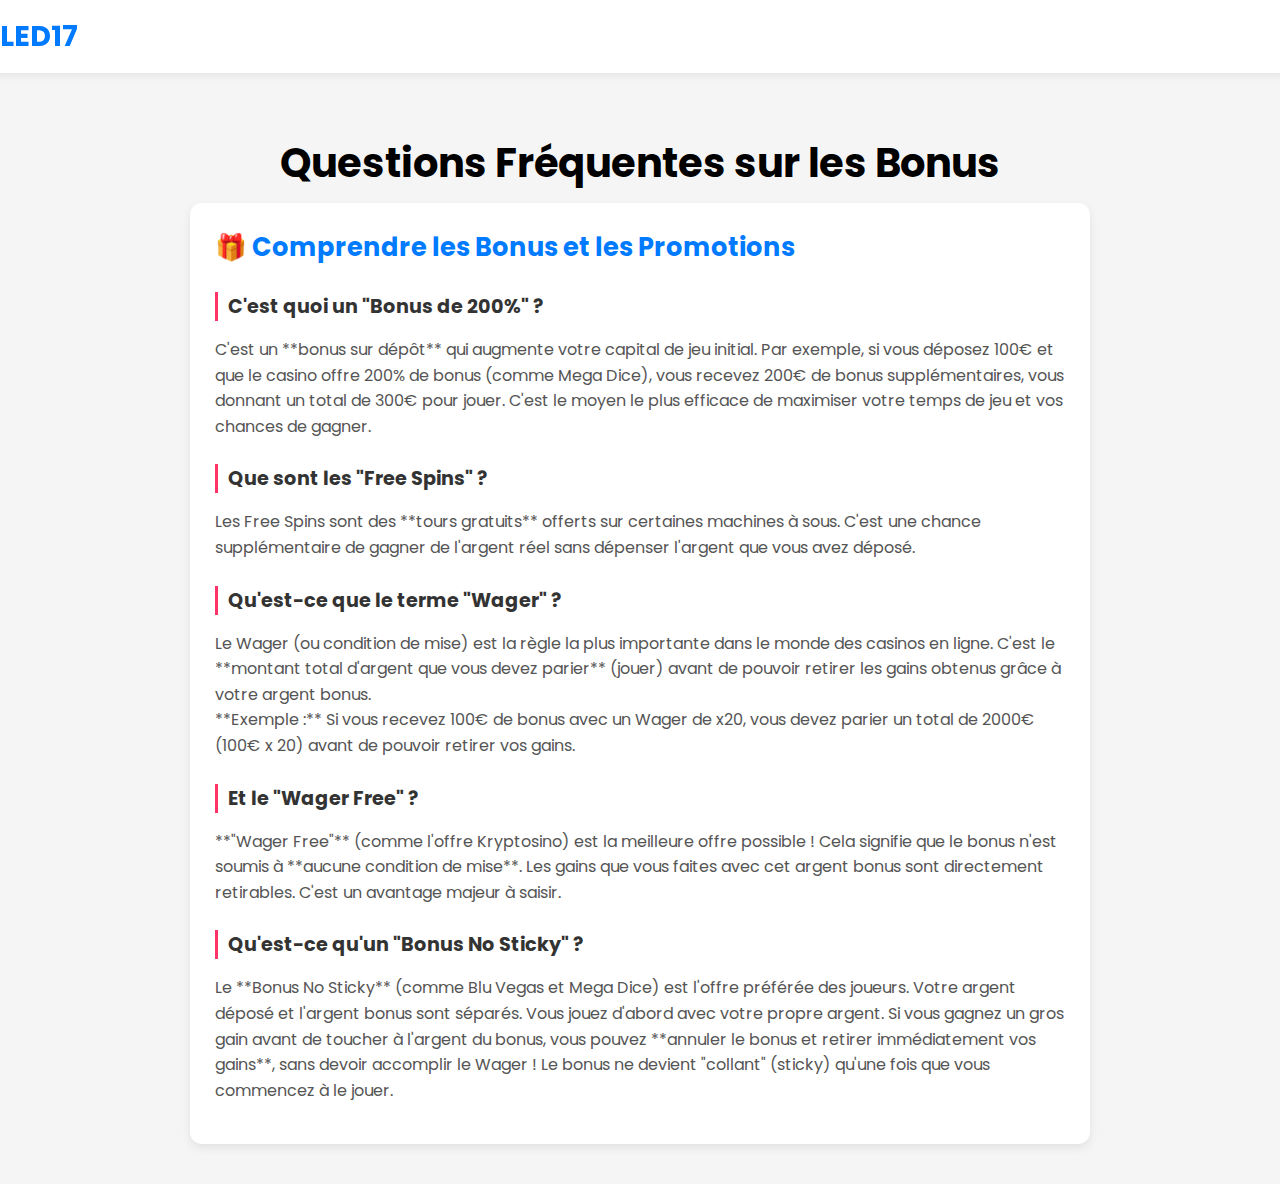
<file: faq.html>
<!DOCTYPE html>
<html lang="fr">
<head>
    <meta charset="UTF-8">
    <meta name="viewport" content="width=device-width, initial-scale=1.0">
    <title>FAQ - Explications Bonus et Wager</title>
    
    <link href="https://fonts.googleapis.com/css2?family=Poppins:wght@400;600;700&display=swap" rel="stylesheet">

    <style>
        /* CSS de base pour le style de la page FAQ (reprend le style du site principal) */
        body {
            font-family: 'Poppins', sans-serif;
            background-color: #f5f5f5;
            color: #333;
            margin: 0;
            padding: 0; 
            display: flex;
            flex-direction: column;
            align-items: center;
        }

        .main-header {
            width: 100%;
            background-color: #fff;
            padding: 15px 20px;
            box-shadow: 0 2px 10px rgba(0, 0, 0, 0.08);
            display: flex;
            justify-content: space-between;
            align-items: center;
            position: sticky;
            top: 0;
            z-index: 100;
        }

        .logo {
            font-size: 1.8em;
            font-weight: 700;
            color: #007bff; 
            text-decoration: none; 
        }

        .main-content {
            padding: 20px;
            max-width: 900px; 
            width: 100%;
            text-align: left; /* Aligné à gauche pour la lecture */
        }
        
        /* Style des éléments de la FAQ */
        h1 {
            font-size: 2.5em;
            color: #000;
            margin-bottom: 10px;
            margin-top: 40px; 
            text-align: center;
        }

        .faq-item {
            background-color: #fff;
            padding: 25px;
            border-radius: 12px;
            box-shadow: 0 4px 10px rgba(0, 0, 0, 0.08);
            margin-bottom: 20px;
        }

        .faq-item h2 {
            font-size: 1.6em;
            color: #007bff;
            margin-top: 0;
            margin-bottom: 15px;
        }

        .faq-item h3 {
            font-size: 1.2em;
            color: #333;
            border-left: 3px solid #ff3366; /* Petit trait rouge pour les termes */
            padding-left: 10px;
            margin-top: 25px;
            margin-bottom: 10px;
        }

        .faq-item p {
            font-size: 1em;
            line-height: 1.6;
            color: #555;
        }

        /* --- Media Queries pour mobile --- */
        @media (max-width: 768px) {
            .main-header {
                justify-content: center; 
            }
            h1 {
                font-size: 2em;
                margin-top: 20px;
            }
            .faq-item {
                padding: 15px;
            }
            .faq-item h2 {
                font-size: 1.4em;
            }
            .faq-item h3 {
                font-size: 1.1em;
            }
        }
    </style>
</head>
<body>
    
    <header class="main-header">
        <a href="index.html" class="logo">LED17</a> 
    </header>

    <div class="main-content">
        <h1>Questions Fréquentes sur les Bonus</h1>
        
        <div class="faq-item">
            <h2>🎁 Comprendre les Bonus et les Promotions</h2>
            
            <h3>C'est quoi un "Bonus de 200%" ?</h3>
            <p>
                C'est un **bonus sur dépôt** qui augmente votre capital de jeu initial. Par exemple, si vous déposez 100€ et que le casino offre 200% de bonus (comme Mega Dice), vous recevez 200€ de bonus supplémentaires, vous donnant un total de 300€ pour jouer. C'est le moyen le plus efficace de maximiser votre temps de jeu et vos chances de gagner.
            </p>

            <h3>Que sont les "Free Spins" ?</h3>
            <p>
                Les Free Spins sont des **tours gratuits** offerts sur certaines machines à sous. C'est une chance supplémentaire de gagner de l'argent réel sans dépenser l'argent que vous avez déposé.
            </p>
            
            <h3>Qu'est-ce que le terme "Wager" ?</h3>
            <p>
                Le Wager (ou condition de mise) est la règle la plus importante dans le monde des casinos en ligne. C'est le **montant total d'argent que vous devez parier** (jouer) avant de pouvoir retirer les gains obtenus grâce à votre argent bonus.
                <br>
                **Exemple :** Si vous recevez 100€ de bonus avec un Wager de x20, vous devez parier un total de 2000€ (100€ x 20) avant de pouvoir retirer vos gains.
            </p>

            <h3>Et le "Wager Free" ?</h3>
            <p>
                **"Wager Free"** (comme l'offre Kryptosino) est la meilleure offre possible ! Cela signifie que le bonus n'est soumis à **aucune condition de mise**. Les gains que vous faites avec cet argent bonus sont directement retirables. C'est un avantage majeur à saisir.
            </p>
            
            <h3>Qu'est-ce qu'un "Bonus No Sticky" ?</h3>
            <p>
                Le **Bonus No Sticky** (comme Blu Vegas et Mega Dice) est l'offre préférée des joueurs. Votre argent déposé et l'argent bonus sont séparés. Vous jouez d'abord avec votre propre argent. Si vous gagnez un gros gain avant de toucher à l'argent du bonus, vous pouvez **annuler le bonus et retirer immédiatement vos gains**, sans devoir accomplir le Wager ! Le bonus ne devient "collant" (sticky) qu'une fois que vous commencez à le jouer.
            </p>
        </div>
        
    </div> 

</body>
</html>
</file>
